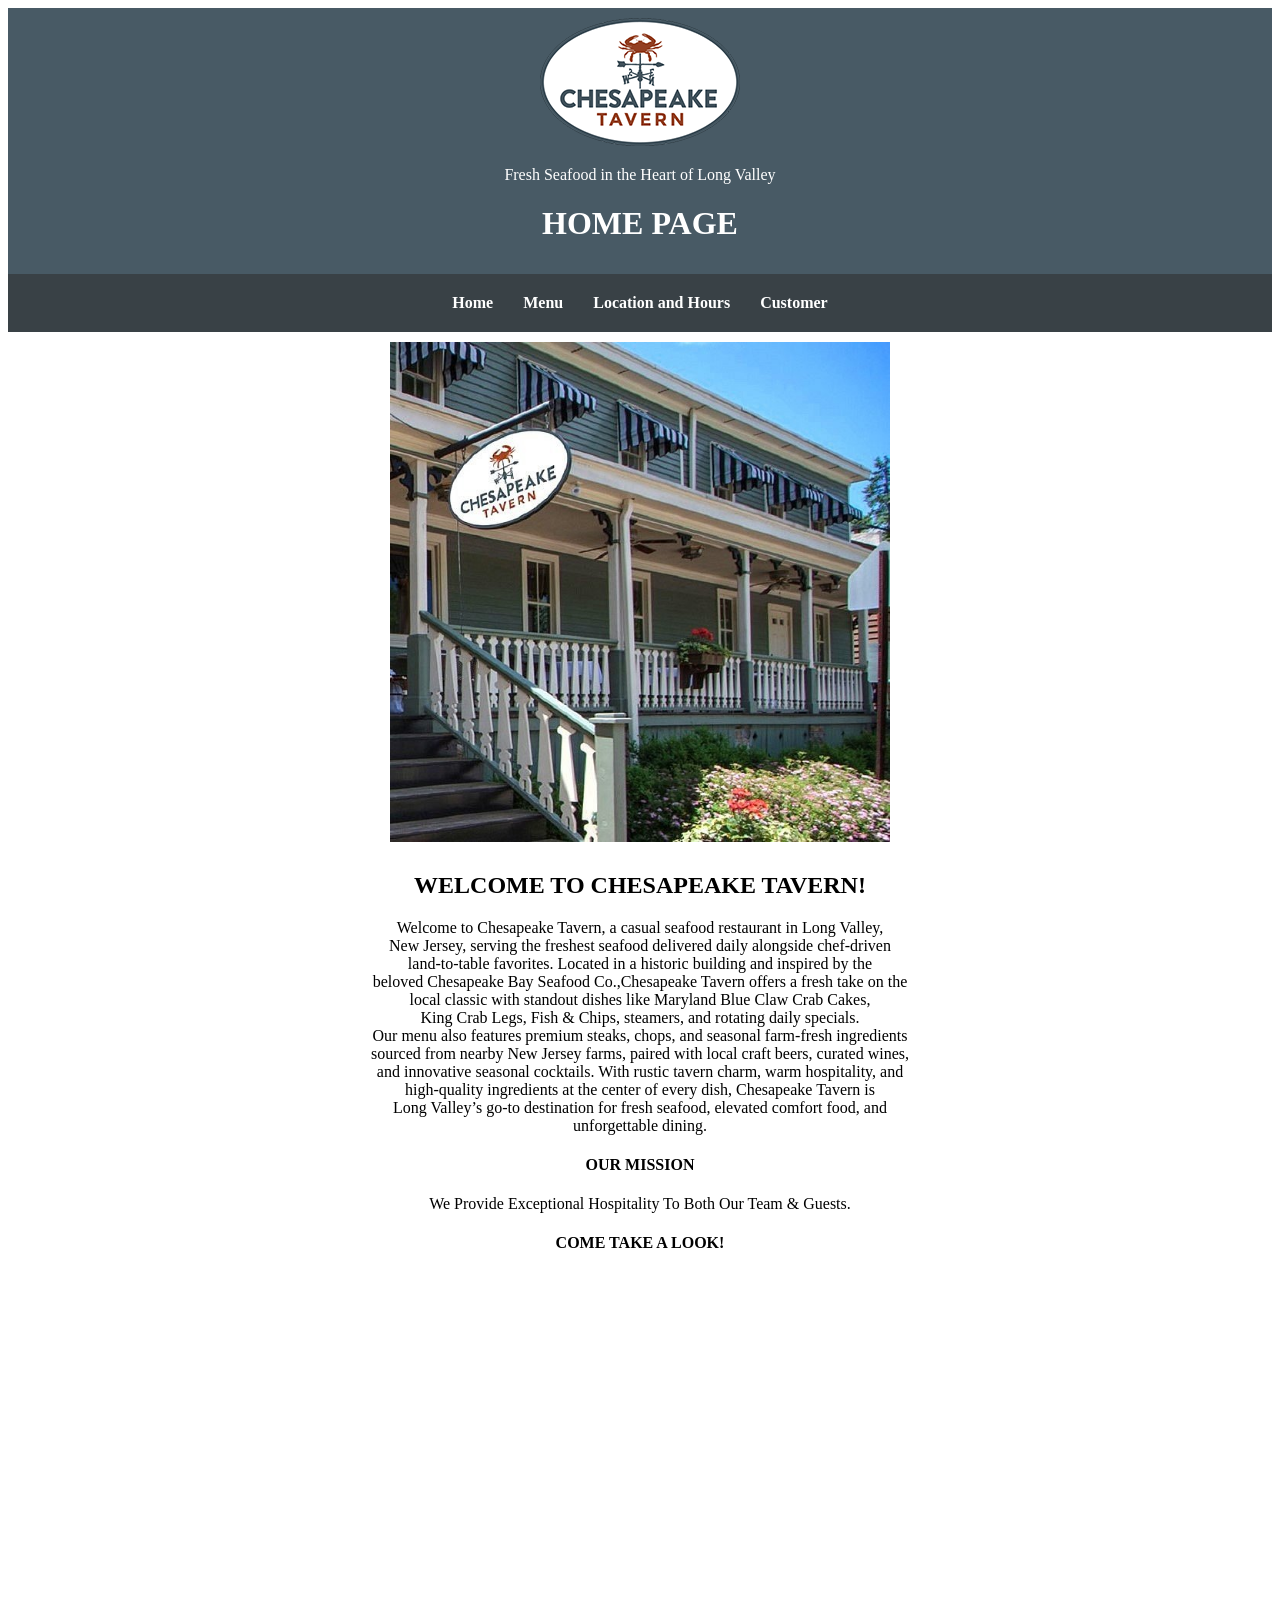
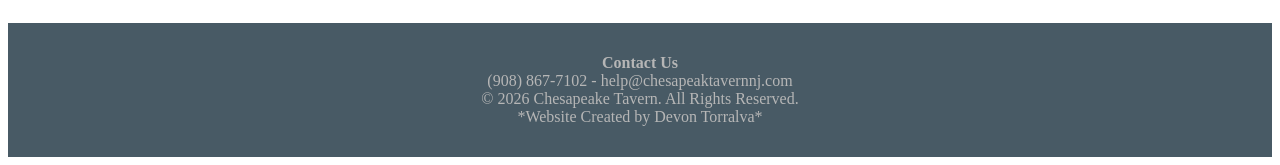
<file: index.html>
<!DOCTYPE html>
<html lang="en">
   <head>
      <title>Chesapeake Tavern - Home</title>
      <link rel="stylesheet" href="style.css">
      <meta name="viewport" content="width=device-width, initial-scale=1.0">
   </head>
   <body>
      <header>                   
         <img src="logo-small.png">
         <p>Fresh Seafood in the Heart of Long Valley</p>
         <h1> HOME PAGE </h1>
      </header>

      <nav class="navbar">
         <ul>
            <li><a href="index.html">Home</a></li>
            <li><a href="menu.html">Menu</a></li>
            <li><a href="location-hours.html">Location and Hours</a></li>
            <li><a href="customer.html">Customer</a></li>
         </ul>
      </nav>

      <main>                      
         <section class="java">   
            <img src="location.jpg" alt="location">
         </section>
      
         <h2>WELCOME TO CHESAPEAKE TAVERN!</h2>
         
         <p>
            Welcome to Chesapeake Tavern, a casual seafood restaurant in Long Valley,<br>  
            New Jersey, serving the freshest seafood delivered daily alongside chef-driven<br>
            land-to-table favorites. Located in a historic building and inspired by the<br>
            beloved Chesapeake Bay Seafood Co.,Chesapeake Tavern offers a fresh take on the<br> 
            local classic with standout dishes like Maryland Blue Claw Crab Cakes,<br> 
            King Crab Legs, Fish & Chips, steamers, and rotating daily specials.<br>
            Our menu also features premium steaks, chops, and seasonal farm-fresh ingredients<br> 
            sourced from nearby New Jersey farms, paired with local craft beers, curated wines,<br> 
            and innovative seasonal cocktails. With rustic tavern charm, warm hospitality, and<br> 
            high-quality ingredients at the center of every dish, Chesapeake Tavern is<br> 
            Long Valley’s go-to destination for fresh seafood, elevated comfort food, and<br> 
            unforgettable dining.<br>
         </p>

         <h4>OUR MISSION</h4>

         <p>
            We Provide Exceptional Hospitality To Both Our Team & Guests.
         </p>

         <h4>COME TAKE A LOOK!</h4>
         <iframe width="560" 
            height="315" 
            src="https://www.youtube-nocookie.com/embed/otFyXji1R0I?si=aJsF9IyZJlnVPvMd" 
            title="YouTube video player" 
            frameborder="0" 
            allow="accelerometer; autoplay; clipboard-write; encrypted-media; gyroscope; picture-in-picture; web-share" 
            referrerpolicy="strict-origin-when-cross-origin" 
            allowfullscreen>
         </iframe>
      </main>
      <footer>
         <p>
            <b>Contact Us</b><br>
            (908) 867-7102  -  help@chesapeaktavernnj.com<br>
            © 2026 Chesapeake Tavern. All Rights Reserved.<br>
            *Website Created by Devon Torralva*</p>
            <!-- github url: https://torral36.github.io/webdev_Lab2/  -->
      </footer>
   </body>
</html>
</file>
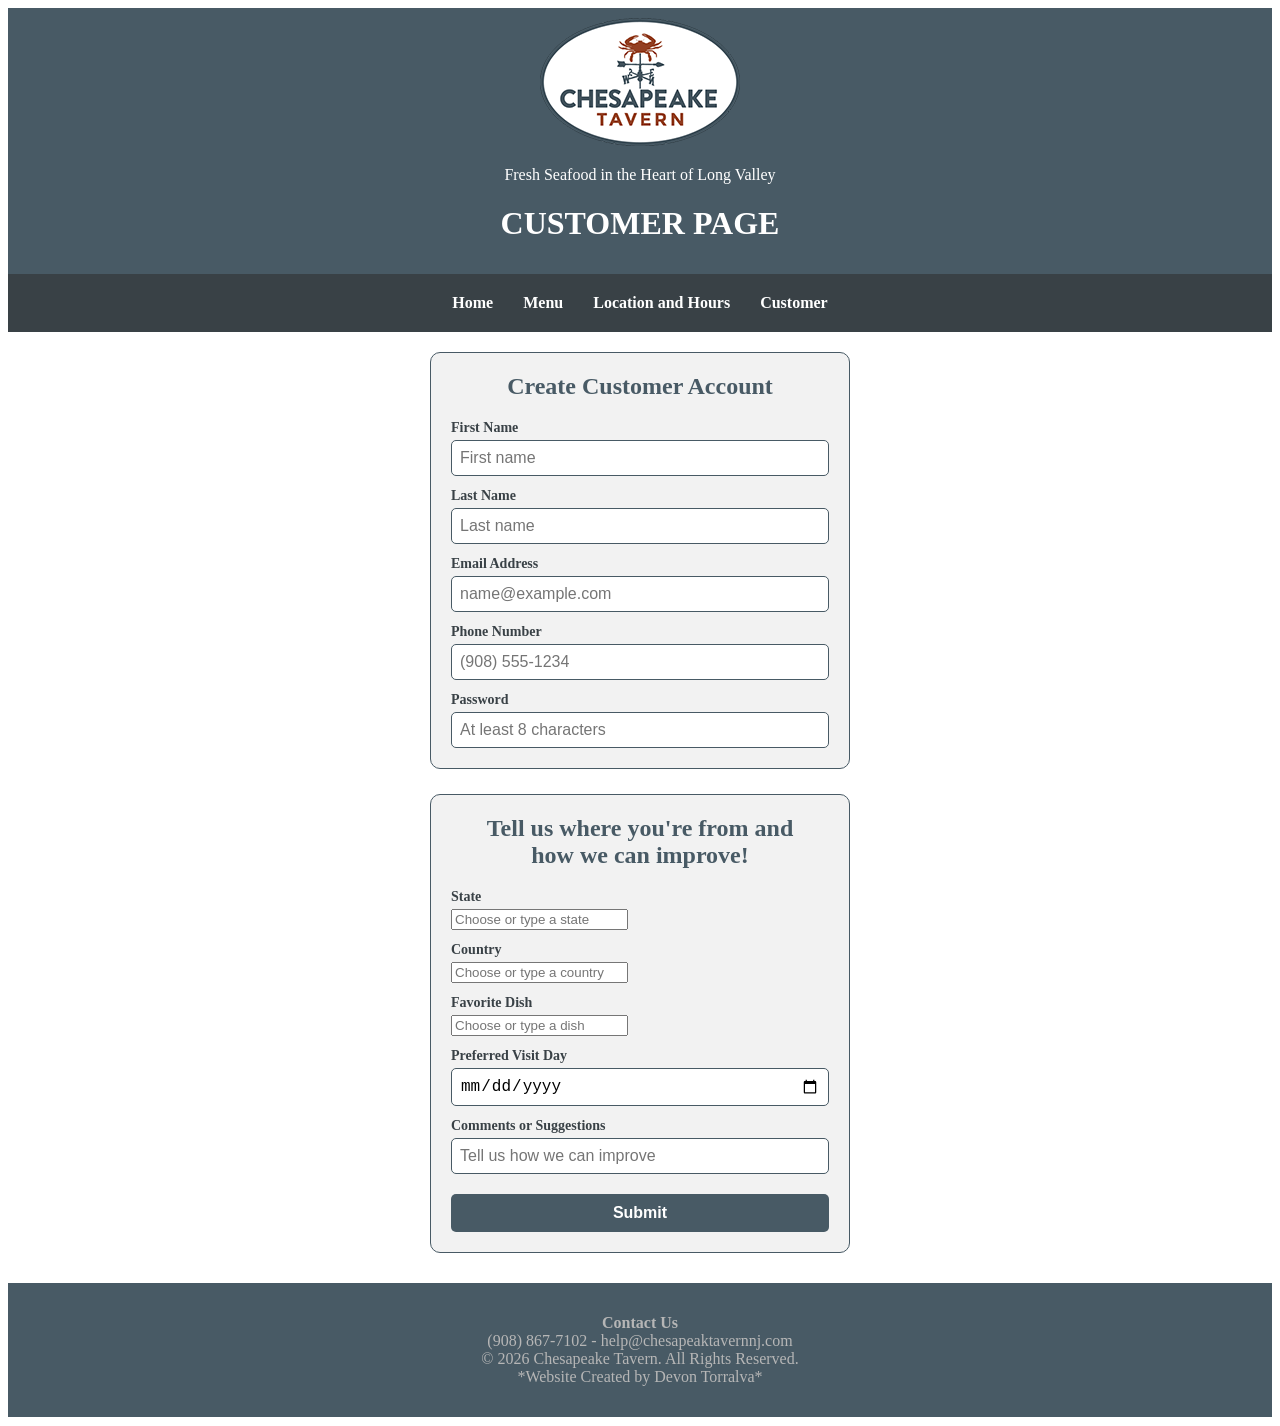
<file: customer.html>
<!DOCTYPE html>
<html lang="en">
   <head>
      <title>Chesapeake Tavern - Customer</title>
      <link rel="stylesheet" href="style.css">
      <meta name="viewport" content="width=device-width, initial-scale=1.0">
   </head>
   <body>
      <header>                   
         <img src="logo-small.png">
         <p>Fresh Seafood in the Heart of Long Valley</p>
         <h1> CUSTOMER PAGE </h1>
      </header>

      <nav class="navbar">
         <ul>
            <li><a href="index.html">Home</a></li>
            <li><a href="menu.html">Menu</a></li>
            <li><a href="location-hours.html">Location and Hours</a></li>
            <li><a href="customer.html">Customer</a></li>
         </ul>
      </nav>

      <main>
         <form action="#" method="post">
            <section class="form-card">
               <h2>Create Customer Account</h2>

               <label for="fname">First Name</label>
               <input type="text" id="fname" name="fname" placeholder="First name" required>

               <label for="lname">Last Name</label>
               <input type="text" id="lname" name="lname" placeholder="Last name" required>

               <label for="email">Email Address</label>
               <input type="email" id="email" name="email" placeholder="name@example.com" required>

               <label for="phone">Phone Number</label>
               <input type="tel" id="phone" name="phone" placeholder="(908) 555-1234">

               <label for="password">Password</label>
               <input type="password" id="password" name="password" minlength="8" placeholder="At least 8 characters" required>
            </section>

            <section class="form-card">
               <h2>Tell us where you're from and<br>how we can improve!</h2>

               <label for="state">State</label>
               <input list="states" id="state" name="state" placeholder="Choose or type a state">
               <datalist id="states">
                  <option value="Connecticut">
                  <option value="Delaware">
                  <option value="Maryland">
                  <option value="New Jersey">
                  <option value="New York">
                  <option value="Pennsylvania">
               </datalist>

               <label for="country">Country</label>
               <input list="countries" id="country" name="country" placeholder="Choose or type a country">
               <datalist id="countries">
                  <option value="United States">
                  <option value="Canada">
                  <option value="Mexico">
                  <option value="United Kingdom">
               </datalist>

               <label for="dish">Favorite Dish</label>
               <input list="dishes" id="dish" name="dish" placeholder="Choose or type a dish">
               <datalist id="dishes">
                  <option value="Chesapeake Bay Crab Cakes">
                  <option value="Chesapeake Lobster Roll">
                  <option value="Lobster Tail">
                  <option value="Shrimp & Grits">
                  <option value="Fish -N- Chips">
                  <option value="Dozen Steamers">
                  <option value="Seafood Tower">
                  <option value="Filet Your Way">
               </datalist>

               <label for="visit">Preferred Visit Day</label>
               <input type="date" id="visit" name="visit">

               <label for="comments">Comments or Suggestions</label>
               <input type="text" id="comments" name="comments" placeholder="Tell us how we can improve">

               <input type="submit" value="Submit">
            </section>
         </form>
      </main>
      <footer>
         <p>
            <b>Contact Us</b><br>
            (908) 867-7102  -  help@chesapeaktavernnj.com<br>
            © 2026 Chesapeake Tavern. All Rights Reserved.<br>
            *Website Created by Devon Torralva*</p>
         <!-- github url: https://torral36.github.io/webdev_Lab2/ -->
      </footer>
   </body>
</html>
</file>
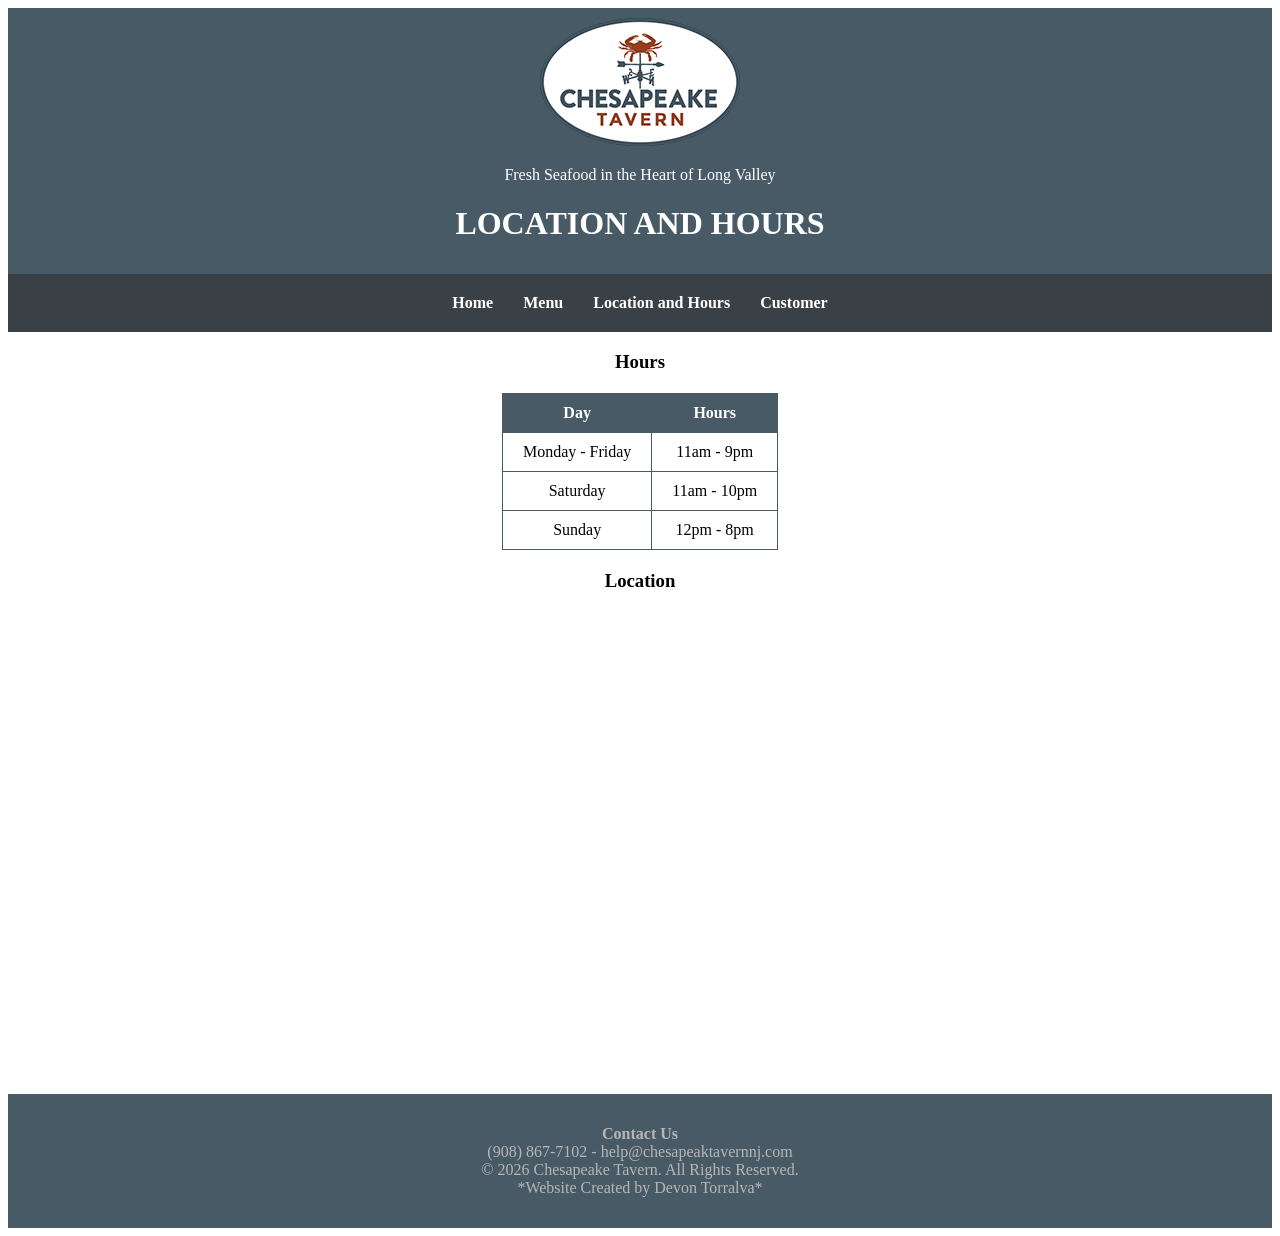
<file: location-hours.html>
<!DOCTYPE html>
<html lang = "en">
   <head>
      <title>Chesapeake Tavern - Location & Hours</title>
      <link rel="stylesheet" href="style.css">
      <meta name="viewport" content="width=device-width, initial-scale=1.0">
   </head>
   <body>
      <header>                   
         <img src="logo-small.png">
         <p>Fresh Seafood in the Heart of Long Valley</p>
         <h1>LOCATION AND HOURS</h1>
      </header>

      <nav class="navbar">
         <ul>
            <li><a href="index.html">Home</a></li>
            <li><a href="menu.html">Menu</a></li>
            <li><a href="location-hours.html">Location and Hours</a></li>
            <li><a href="customer.html">Customer</a></li>
         </ul>
      </nav>               

      <main>                      
         <h3>Hours</h3>
            <table class="table-location">
            <tr>
               <th>Day</th>
               <th>Hours</th>
            </tr>
            <tr>
               <td>Monday - Friday</td>
               <td>11am - 9pm</td>
            </tr>
            <tr>
               <td>Saturday</td>
               <td>11am - 10pm</td>
            </tr>
            <tr>
               <td>Sunday</td>
               <td>12pm - 8pm</td>
            </tr>
            </table>
         <h3>Location</h3>
      <iframe
         src="https://www.google.com/maps?q=1+W+Mill+Rd,+Long+Valley,+NJ+07853&output=embed"
         width="600"
         height="450"
         style="border:0;"
         allowfullscreen=""
         loading="lazy"
         referrerpolicy="no-referrer-when-downgrade">
      </iframe>
      </main>
      <footer>
         <p>
            <b>Contact Us</b><br>
            (908) 867-7102  -  help@chesapeaktavernnj.com<br>
            © 2026 Chesapeake Tavern. All Rights Reserved.<br>
            *Website Created by Devon Torralva*</p>
         <!-- github url: https://torral36.github.io/webdev_Lab2/  -->
      </footer>
   </body>
</html>
</file>
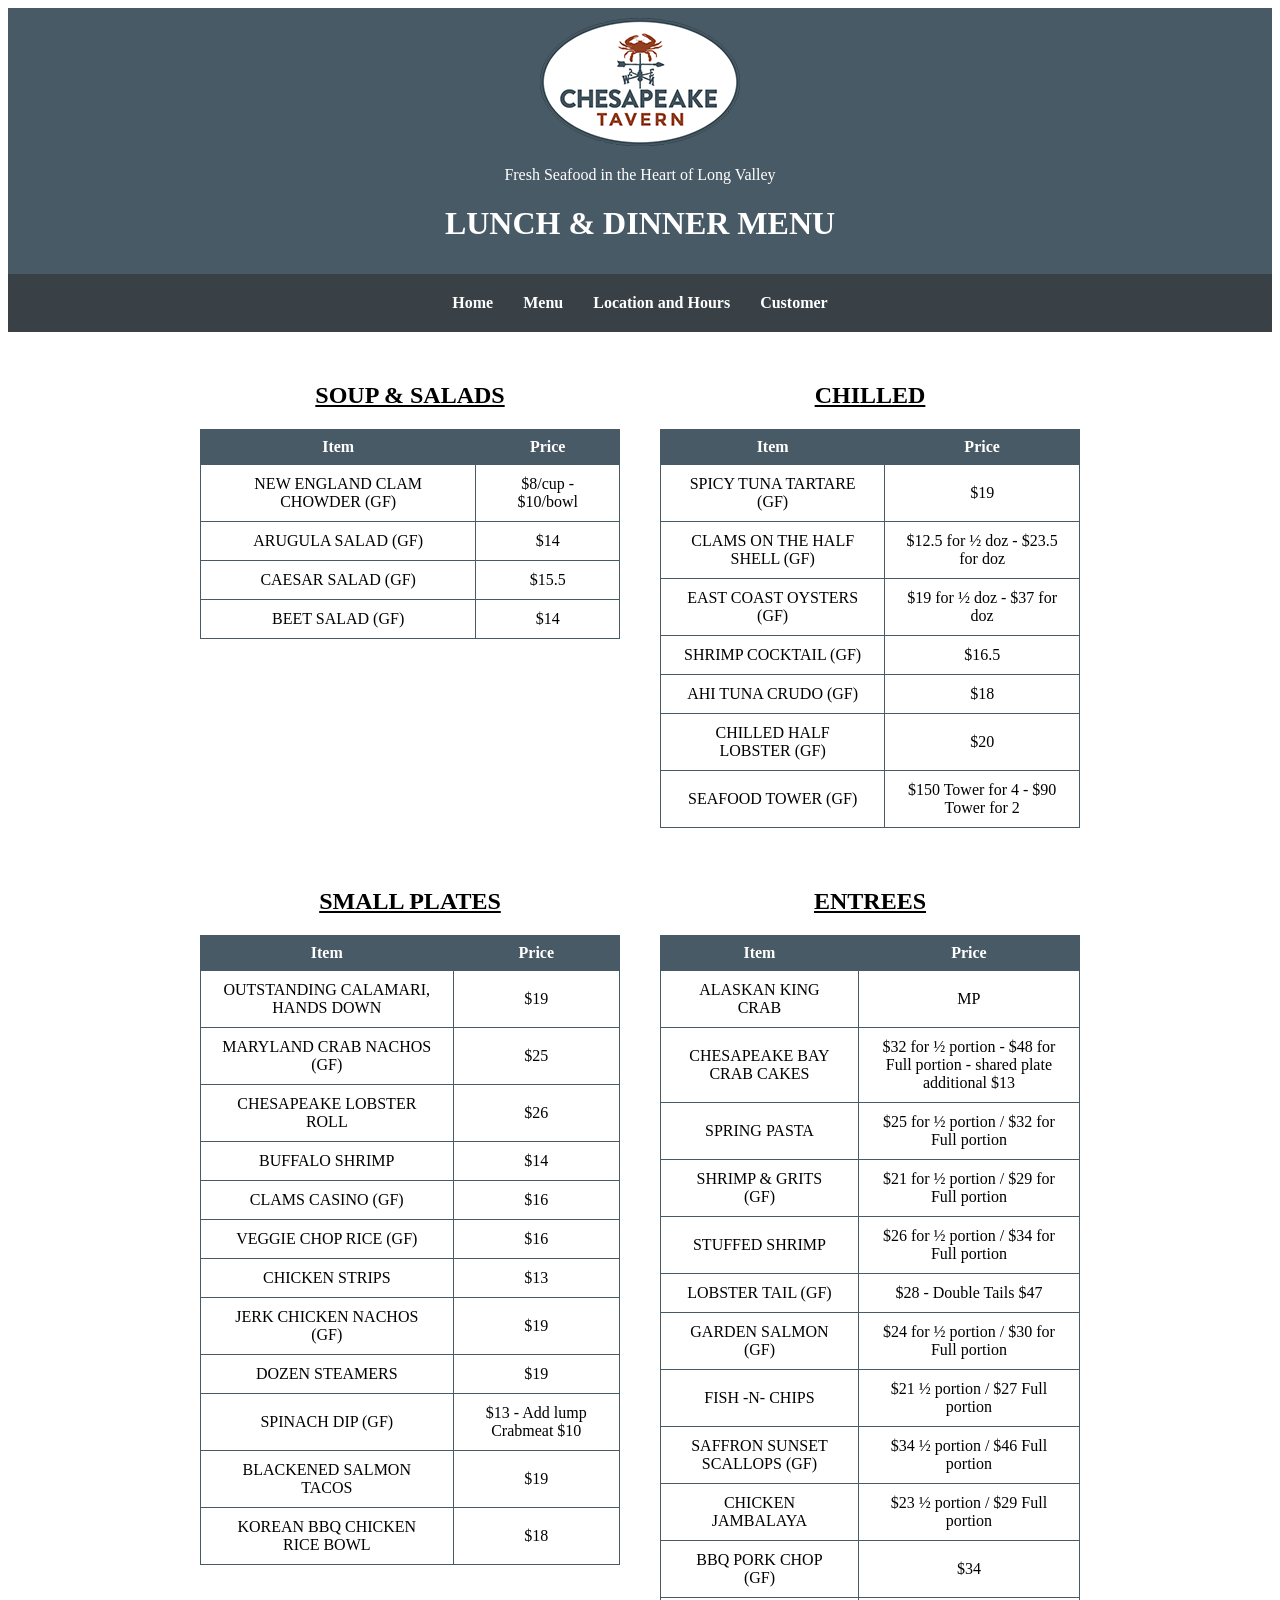
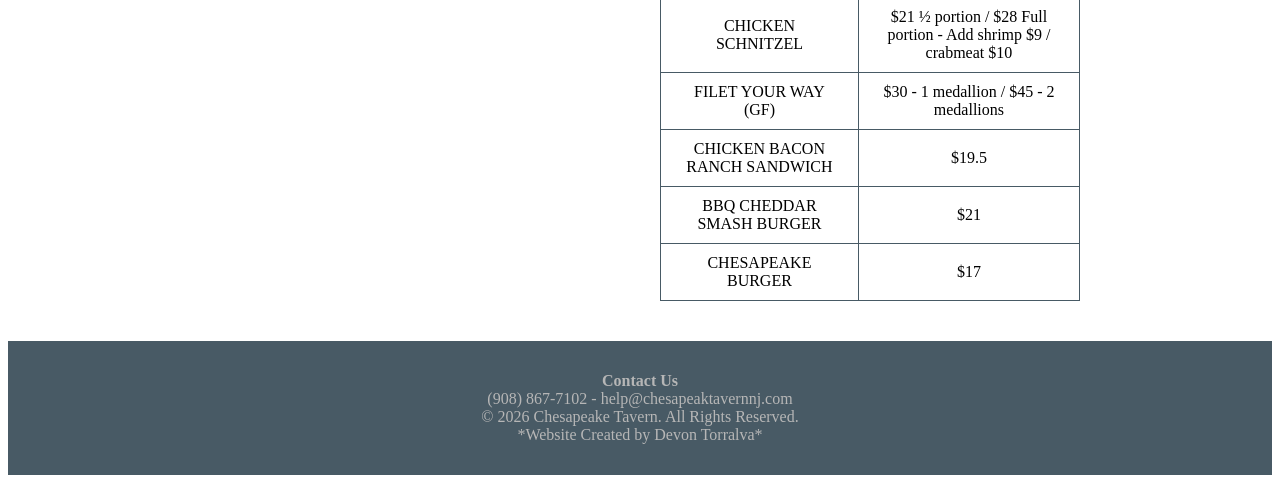
<file: menu.html>
<!DOCTYPE html>
<html lang="en">
   <head>
      <title>Chesapeake Tavern - Menu</title>
      <link rel="stylesheet" href="style.css">
      <meta name="viewport" content="width=device-width, initial-scale=1.0">
   </head>
   <body>
      <header>
         <img src="logo-small.png">
         <p>Fresh Seafood in the Heart of Long Valley</p>
         <h1>LUNCH & DINNER MENU</h1>
      </header>

      <nav class="navbar">
         <ul>
            <li><a href="index.html">Home</a></li>
            <li><a href="menu.html">Menu</a></li>
            <li><a href="location-hours.html">Location and Hours</a></li>
            <li><a href="customer.html">Customer</a></li>
         </ul>
      </nav>

      <main>

         <div class="menu-row">

            <div class="menu-col">
               <h2><u>SOUP & SALADS</u></h2>
               <table class="table-menu">
                  <tr><th>Item</th><th>Price</th></tr>
                  <tr><td>NEW ENGLAND CLAM CHOWDER (GF)</td><td>$8/cup - $10/bowl</td></tr>
                  <tr><td>ARUGULA SALAD (GF)</td><td>$14</td></tr>
                  <tr><td>CAESAR SALAD (GF)</td><td>$15.5</td></tr>
                  <tr><td>BEET SALAD (GF)</td><td>$14</td></tr>
               </table>
            </div>

            <div class="menu-col">
               <h2><u>CHILLED</u></h2>
               <table class="table-menu">
                  <tr><th>Item</th><th>Price</th></tr>
                  <tr><td>SPICY TUNA TARTARE (GF)</td><td>$19</td></tr>
                  <tr><td>CLAMS ON THE HALF SHELL (GF)</td><td>$12.5 for ½ doz - $23.5 for doz</td></tr>
                  <tr><td>EAST COAST OYSTERS (GF)</td><td>$19 for ½ doz - $37 for doz</td></tr>
                  <tr><td>SHRIMP COCKTAIL (GF)</td><td>$16.5</td></tr>
                  <tr><td>AHI TUNA CRUDO (GF)</td><td>$18</td></tr>
                  <tr><td>CHILLED HALF LOBSTER (GF)</td><td>$20</td></tr>
                  <tr><td>SEAFOOD TOWER (GF)</td><td>$150 Tower for 4 - $90 Tower for 2</td></tr>
               </table>
            </div>

         </div>

         <div class="menu-row">

            <div class="menu-col">
               <h2><u>SMALL PLATES</u></h2>
               <table class="table-menu">
                  <tr><th>Item</th><th>Price</th></tr>
                  <tr><td>OUTSTANDING CALAMARI, HANDS DOWN</td><td>$19</td></tr>
                  <tr><td>MARYLAND CRAB NACHOS (GF)</td><td>$25</td></tr>
                  <tr><td>CHESAPEAKE LOBSTER ROLL</td><td>$26</td></tr>
                  <tr><td>BUFFALO SHRIMP</td><td>$14</td></tr>
                  <tr><td>CLAMS CASINO (GF)</td><td>$16</td></tr>
                  <tr><td>VEGGIE CHOP RICE (GF)</td><td>$16</td></tr>
                  <tr><td>CHICKEN STRIPS</td><td>$13</td></tr>
                  <tr><td>JERK CHICKEN NACHOS (GF)</td><td>$19</td></tr>
                  <tr><td>DOZEN STEAMERS</td><td>$19</td></tr>
                  <tr><td>SPINACH DIP (GF)</td><td>$13 - Add lump Crabmeat $10</td></tr>
                  <tr><td>BLACKENED SALMON TACOS</td><td>$19</td></tr>
                  <tr><td>KOREAN BBQ CHICKEN RICE BOWL</td><td>$18</td></tr>
               </table>
            </div>

            <div class="menu-col">
               <h2><u>ENTREES</u></h2>
               <table class="table-menu">
                  <tr><th>Item</th><th>Price</th></tr>
                  <tr><td>ALASKAN KING CRAB</td><td>MP</td></tr>
                  <tr><td>CHESAPEAKE BAY CRAB CAKES</td><td>$32 for ½ portion - $48 for Full portion - shared plate additional $13</td></tr>
                  <tr><td>SPRING PASTA</td><td>$25 for ½ portion / $32 for Full portion</td></tr>
                  <tr><td>SHRIMP & GRITS (GF)</td><td>$21 for ½ portion / $29 for Full portion</td></tr>
                  <tr><td>STUFFED SHRIMP</td><td>$26 for ½ portion / $34 for Full portion</td></tr>
                  <tr><td>LOBSTER TAIL (GF)</td><td>$28 - Double Tails $47</td></tr>
                  <tr><td>GARDEN SALMON (GF)</td><td>$24 for ½ portion / $30 for Full portion</td></tr>
                  <tr><td>FISH -N- CHIPS</td><td>$21 ½ portion / $27 Full portion</td></tr>
                  <tr><td>SAFFRON SUNSET SCALLOPS (GF)</td><td>$34 ½ portion / $46 Full portion</td></tr>
                  <tr><td>CHICKEN JAMBALAYA</td><td>$23 ½ portion / $29 Full portion</td></tr>
                  <tr><td>BBQ PORK CHOP (GF)</td><td>$34</td></tr>
                  <tr><td>CHICKEN SCHNITZEL</td><td>$21 ½ portion / $28 Full portion - Add shrimp $9 / crabmeat $10</td></tr>
                  <tr><td>FILET YOUR WAY (GF)</td><td>$30 - 1 medallion / $45 - 2 medallions</td></tr>
                  <tr><td>CHICKEN BACON RANCH SANDWICH</td><td>$19.5</td></tr>
                  <tr><td>BBQ CHEDDAR SMASH BURGER</td><td>$21</td></tr>
                  <tr><td>CHESAPEAKE BURGER</td><td>$17</td></tr>
               </table>
            </div>

         </div>

      </main>

      <footer>
         <p>
            <b>Contact Us</b><br>
            (908) 867-7102  -  help@chesapeaktavernnj.com<br>
            © 2026 Chesapeake Tavern. All Rights Reserved.<br>
            *Website Created by Devon Torralva*</p>
         <!-- github url: https://torral36.github.io/webdev_Lab2/  -->
      </footer>
   </body>
</html>
</file>
<file: style.css>
/* Header */
header {
  background-color: #485A65;
  color: white;
  text-align: center;
  padding: 10px;
}

/* Nav */
.navbar {
  background-color: #394146;
  padding: 5px;
}

.navbar ul {
  list-style-type: none;
  display: flex;
  justify-content: center;
  margin: 0;
  padding: 0;
}

.navbar a {
  display: block;
  color: white;
  text-decoration: none;
  margin: 15px;
  font-weight: bold;
}

.navbar a:hover {
  color: bisque;
}

/* Main */

.java img {
  width: 100%;
  max-width: 500px;
  display: block;
  margin: auto;
  border-radius: 10px;
  padding: 10px;
}


.menu-row {
  display: flex;
  justify-content: center;
  gap: 40px;
  flex-wrap: wrap;
  margin: 30px 0;
}

.menu-col {
  flex: 1;
  min-width: 280px;
  max-width: 420px;
}

.menu-row-single {
  display: flex;
  justify-content: center;
  margin: 30px 0;
}

.menu-col-wide {
  width: 100%;
  max-width: 600px;
}

.table-menu {
  border-collapse: collapse;
  width: 100%;
  margin: 10px 0;
}

.table-menu th, td {
  border: 1px solid #485A65;
  padding: 8px 14px;
  text-align: left;
}

.table-menu th {
  background-color: #485A65;
  color: white;
  text-align: center;
}

.table-location {
  border-collapse: collapse;
  margin: 20px auto;
}

.table-location th, td {
  border: 1px solid #485A65;
  padding: 10px 20px;
  text-align: center;
}

.table-location th {
  background-color: #485A65;
  color: white;
}

h2 {
  text-align: center;
}

main {
  text-align: center;
}

/* Footer */
footer {
  background-color: #485A65;
  color: rgb(182, 182, 182);
  text-align: center;
  padding: 15px;
  margin-top: 30px;
}

/* Form */
form {
  max-width: 420px;
  margin: 20px auto;
  padding: 0 15px;
}

.form-card {
  background-color: #f2f2f2;
  border: 1px solid #485A65;
  border-radius: 10px;
  padding: 15px 20px 20px;
  margin-bottom: 25px;
  text-align: left;
}

.form-card h2 {
  color: #485A65;
  margin-top: 5px;
}

label {
  display: block;
  font-weight: bold;
  font-size: 14px;
  color: #394146;
  margin: 12px 0 4px;
}

input[type=text], input[type=email], input[type=tel], input[type=password], input[type=date] {
  width: 100%;
  box-sizing: border-box;
  padding: 8px;
  border: 1px solid #485A65;
  border-radius: 5px;
  font-size: 16px;
}

input:focus {
  outline: 2px solid #485A65;
}

input[type=submit] {
  width: 100%;
  background-color: #485A65;
  color: white;
  border: none;
  border-radius: 5px;
  padding: 10px;
  margin-top: 20px;
  font-size: 16px;
  font-weight: bold;
  cursor: pointer;
}

input[type=submit]:hover {
  background-color: #394146;
}

/* Responsive */
@media (max-width: 600px) {
  .navbar ul {
    flex-wrap: wrap;
  }

  .navbar a {
    margin: 8px;
  }
}
</file>
